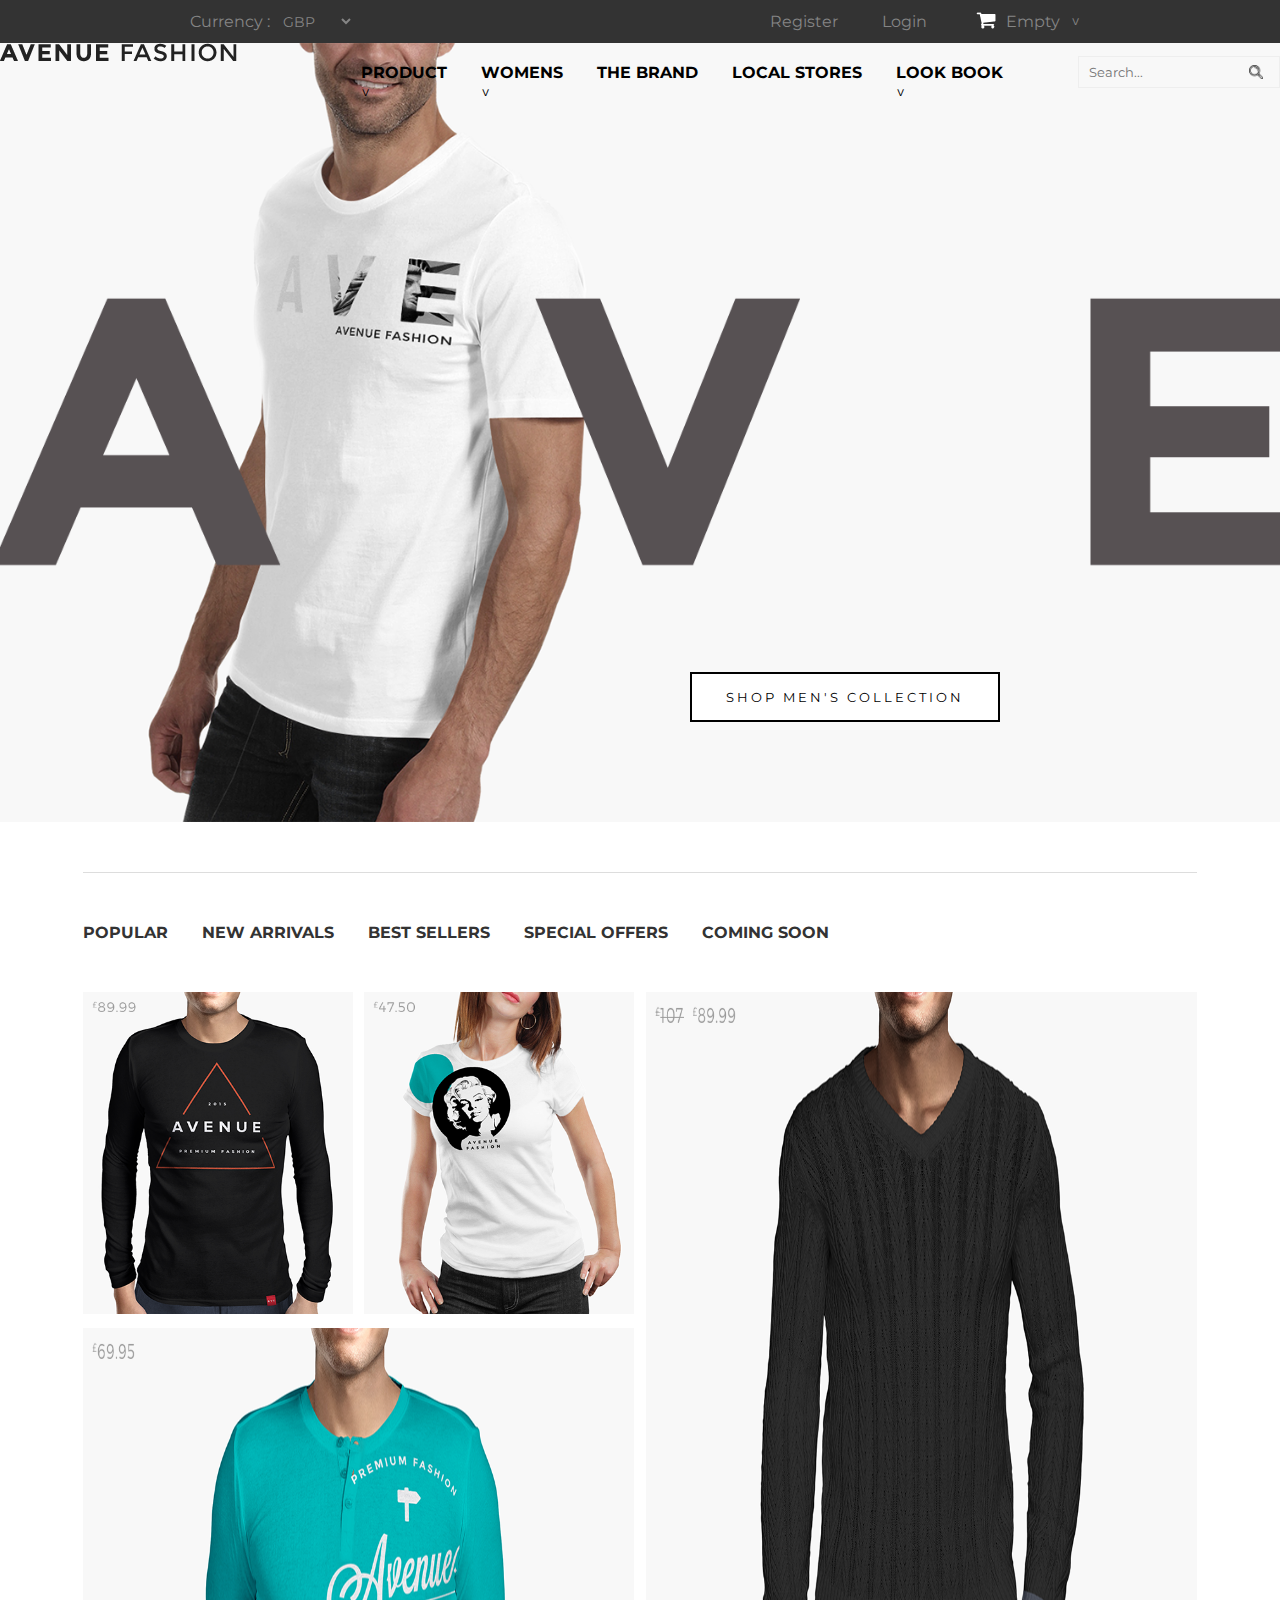
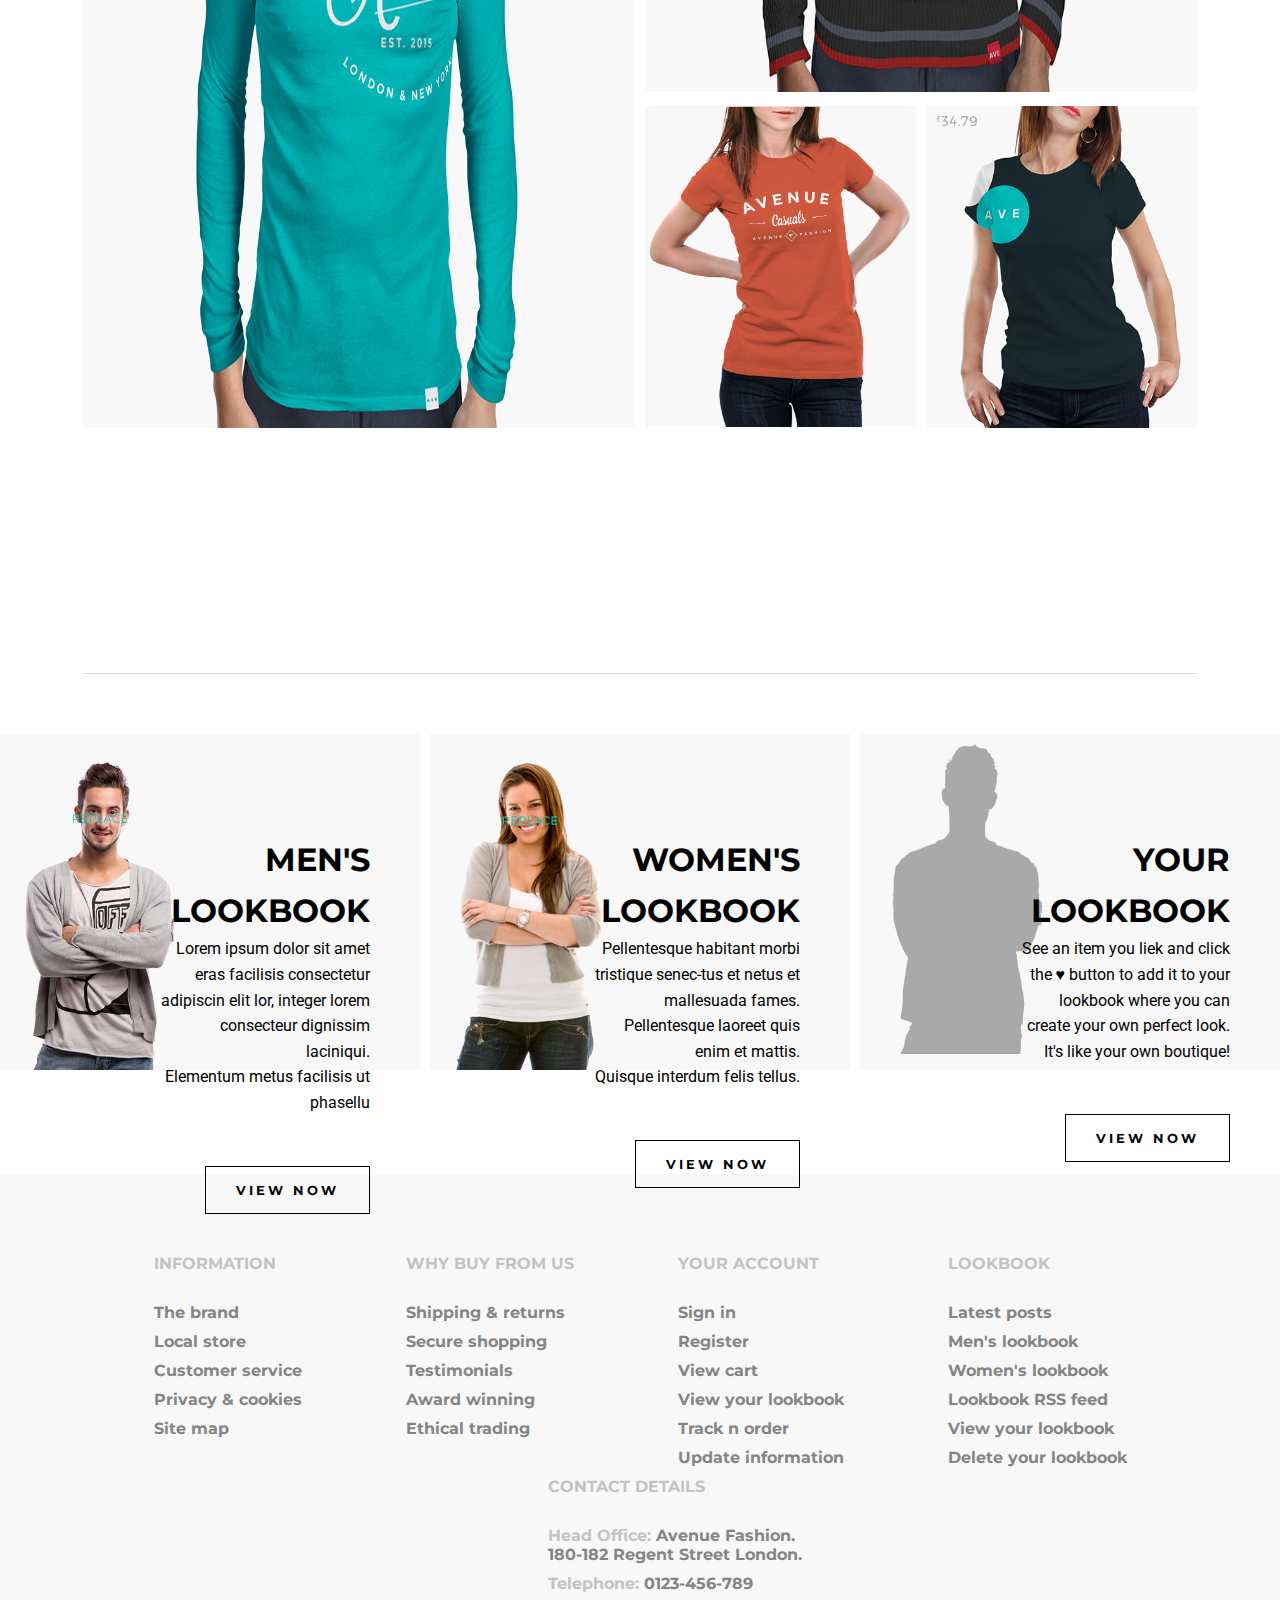
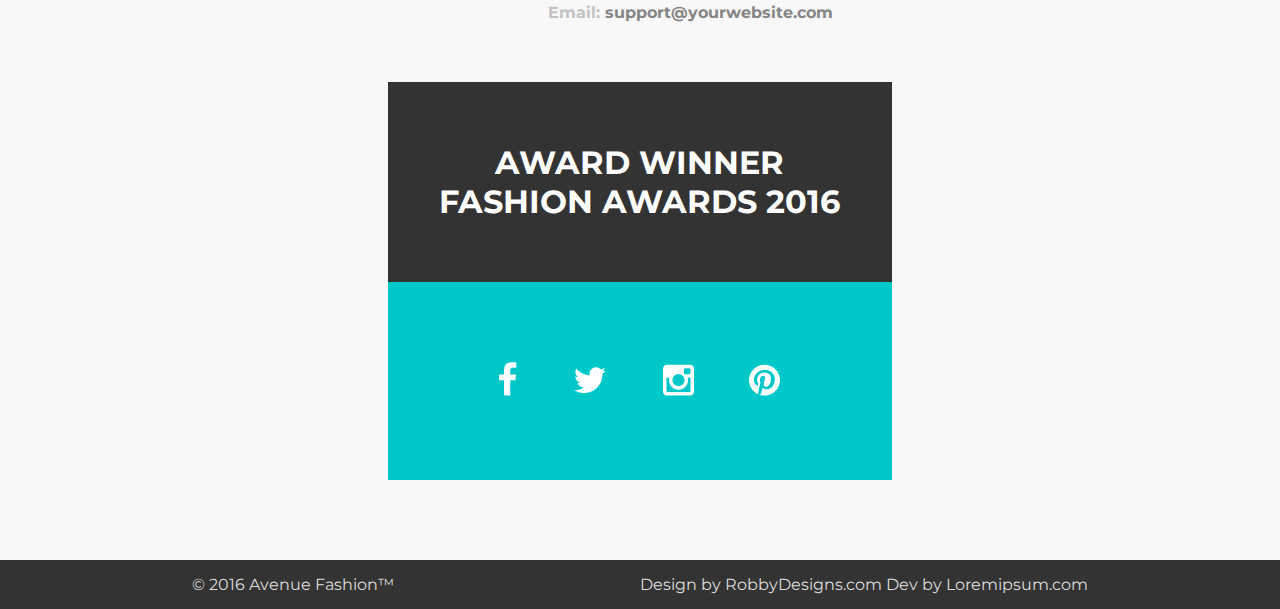
<file: index.html>
<!DOCTYPE html>
<html>
<head>
	<meta name="viewport" content="width=device-width, initial-scale=1">

	<title>Demo php</title>

	<!-- font google -->
	<link href="https://fonts.googleapis.com/css?family=Montserrat|Roboto" rel="stylesheet">

	<!-- css -->
	<link rel="stylesheet" type="text/css" href="css/style.css">
	<!-- <link rel="stylesheet" type="text/css" href="home-phone.css"> -->
	
	<!-- js -->
	<script src="https://ajax.googleapis.com/ajax/libs/jquery/3.3.1/jquery.min.js"></script>
	<script type="text/javascript" src="js/home.js" ></script>

</head>
<body>
	<!-- top-bar -->
	<div class="top-bar">
		<div class="container-top-bar">
			<div class="currency">
				<span>Currency :</span>
				<div class="select">
					<select>
						<option value="gbp">GBP</option>
						<option value="euro">Euro</option>s
						<option value="dollar">Dollar</option>
					</select>
				</div>
			</div>
			<div class="sign">
				<a href="login.html">Register</a>
				<a href="login.html">Login</a>
				<a class="empty" href="">Empty</a>
			</div>
		</div>
	</div>
	<!-- header -->
	<div class="header">
		<div class="container">
			<div class="logo">
				<a href="index.html"><img src="img/logo.png"></a>
			</div>
			<div class="menu-header">
				<ul class="navi1">
					<li class="main">
						<a href="">PRODUCT</a>
						<ul class="sub-navi">
							<li><span>CASUALS</span>
								<ul class="sub-navi2">
									<li><a href="productview.html">Jackets</a></li>
									<li><a href="productview.html">Hoodies & Sweatshirts</a></li>
									<li><a href="productview.html">Polo Shirts</a></li>
									<li><a href="productview.html">Sportwear</a></li>
									<li><a href="productview.html">Trousers & Chinos</a></li>
									<li><a href="productview.html">T-Shirts</a></li>
								</ul>
							</li>
							<li><span>FORMAL</span>
							<ul class="sub-navi2">
									<li><a href="productview.html">Jackets</a></li>
									<li><a href="productview.html">Shirts</a></li>
									<li><a href="productview.html">Suits</a></li>
									<li><a href="productview.html">Trousers</a></li>
								</ul>
							</li>
							<div class="sale">
								<p href="">AUTUMN SALE!</p>
								<p href="">UP TO 50% OFF</p>
							</div>
						</ul>
					</li>
					<li class="main"><a href="">WOMENS</a></li>
					<li class="main nosub"><a href="">THE BRAND</a></li>
					<li class="main nosub"><a href="local store.html">LOCAL STORES</a></li>
					<li class="main">
						<a href="">LOOK BOOK</a>
						<ul class="sub-navi">
							<li><span>OUR LOOKBOOKS</span>
								<ul class="sub-navi2">
									<li><a href="productview.html">Latest Posts (mixed)</a></li>
									<li><a href="productview.html">Men's Lookbook</a></li>
									<li><a href="productview.html">Women's Lookbook</a></li>
									
								</ul>
							</li>
							<li><span>YOUR LOOKBOOKS</span>
							<ul class="sub-navi2">
									<li><a href="productview.html">View and Edit</a></li>
									<li><a href="productview.html">Share</a></li>
									<li><a href="productview.html">Delete</a></li>
									
								</ul>
							</li>
							<div class="sale">
								<p href="">AUTUMN SALE!</p>
								<p href="">UP TO 50% OFF</p>
							</div>
						</ul>
					</li>
				</ul>
				<input class="search" type="text" name="" placeholder="Search...">				
			</div>
			
			<button class="shop-men">SHOP MEN'S COLLECTION</button>
		</div>
	</div>
	<!-- content -->
	<div class="content">
		<div style="height: 1300px" class="container">
			<div class="menu-content">
				<ul class="menu-content">
					<li class="popular"><a>POPULAR</a></li>
					<li class="new-arrivals"><a>NEW ARRIVALS</a></li>
					<li class="best-seller"><a>BEST SELLERS</a></li>
					<li class="offer"><a>SPECIAL OFFERS</a></li>
					<li class="coming"><a>COMING SOON</a></li>
				</ul>
			</div>
			<div class="category one">
				<div class="left-top">
					<div class="img2 main">
						<img class="main" src="img/img2.png">
						<div class="bonus">
							<span>WOMEN'S BURNT ORANGE CASUAL TEE $29.95</span>
							<p>Classic casual t-shirt for women on the move.</p>
							<p>100% cotton.</p>
							<p class="cart"><img src="img/cart.png"></p>
							<p class="cart"><img src="img/heart.png"></p>
							<p class="cart"><img src="img/arrow.png"></p>
						</div>
					</div>
					<div class="img3 main">
						<img class="main" src="img/img3.png">
						<div class="bonus">
							<span>WOMEN'S BURNT ORANGE CASUAL TEE $29.95</span>
							<p>Classic casual t-shirt for women on the move.</p>
							<p>100% cotton.</p>
							<p class="cart"><img src="img/cart.png"></p>
							<p class="cart"><img src="img/heart.png"></p>
							<p class="cart"><img src="img/arrow.png"></p>
						</div>
					</div>
				</div>
				<div class="right-top main">
					<img class="main" src="img/img4.png">
					<div class="bonus bonus4">
						<span>MEN'S BURNT BLACK TEE $29.95</span>
						<p>Classic casual t-shirt for women on the move.</p>
						<p>100% cotton.</p>
						<p class="cart"><img src="img/cart.png"></p>
						<p class="cart"><img src="img/heart.png"></p>
						<p class="cart"><img src="img/arrow.png"></p>
					</div>
				</div>
				<div class="left-bot main">
					<img class="main" src="img/img5.png">
					<div class="bonus bonus5">
						<span>MEN'S BURNT BLUE SKY CASUAL TEE $29.95</span>
						<p>Classic casual t-shirt for women on the move.</p>
						<p>100% cotton.</p>
						<p class="cart"><img src="img/cart.png"></p>
						<p class="cart"><img src="img/heart.png"></p>
						<p class="cart"><img src="img/arrow.png"></p>
					</div>
				</div>
				
				<div class="right-bot">
					<div class="img6 main">
						<img class="main" src="img/img6.png">
						<div class="bonus">
							<span>WOMEN'S BURNT ORANGE CASUAL TEE $29.95</span>
							<p>Classic casual t-shirt for women on the move.</p>
							<p>100% cotton.</p>
							<p class="cart"><img src="img/cart.png"></p>
							<p class="cart"><img src="img/heart.png"></p>
							<p class="cart"><img src="img/arrow.png"></p>
						</div>
					</div>
					<div class="img7 main">
						<img src="img/img7.png">
						<div class="bonus">
							<span>WOMEN'S BURNT ORANGE CASUAL TEE $29.95</span>
							<p>Classic casual t-shirt for women on the move.</p>
							<p>100% cotton.</p>
							<p class="cart"><img src="img/cart.png"></p>
							<p class="cart"><img src="img/heart.png"></p>
							<p class="cart"><img src="img/arrow.png"></p>
						</div>
					</div>
				</div>
			</div>
			<div class="category two">
				<div class="left-top">
					<div class="img2 main">
						<img class="main" src="img/img3.png">
						<div class="bonus">
							<span>WOMEN'S BURNT ORANGE CASUAL TEE $29.95</span>
							<p>Classic casual t-shirt for women on the move.</p>
							<p>100% cotton.</p>
							<p class="cart"><img src="img/cart.png"></p>
							<p class="cart"><img src="img/heart.png"></p>
							<p class="cart"><img src="img/arrow.png"></p>
						</div>
					</div>
					<div class="img3 main">
						<img class="main" src="img/img2.png">
						<div class="bonus">
							<span>WOMEN'S BURNT ORANGE CASUAL TEE $29.95</span>
							<p>Classic casual t-shirt for women on the move.</p>
							<p>100% cotton.</p>
							<p class="cart"><img src="img/cart.png"></p>
							<p class="cart"><img src="img/heart.png"></p>
							<p class="cart"><img src="img/arrow.png"></p>
						</div>
					</div>
				</div>
				<div class="right-top main">
					<img class="main" src="img/img4.png">
					<div class="bonus bonus4">
						<span>MEN'S BURNT BLACK TEE $29.95</span>
						<p>Classic casual t-shirt for women on the move.</p>
						<p>100% cotton.</p>
						<p class="cart"><img src="img/cart.png"></p>
						<p class="cart"><img src="img/heart.png"></p>
						<p class="cart"><img src="img/arrow.png"></p>
					</div>
				</div>
				<div class="left-bot main">
					<img class="main" src="img/img5.png">
					<div class="bonus bonus5">
						<span>MEN'S BURNT BLUE SKY CASUAL TEE $29.95</span>
						<p>Classic casual t-shirt for women on the move.</p>
						<p>100% cotton.</p>
						<p class="cart"><img src="img/cart.png"></p>
						<p class="cart"><img src="img/heart.png"></p>
						<p class="cart"><img src="img/arrow.png"></p>
					</div>
				</div>
				
				<div class="right-bot">
					<div class="img6 main">
						<img class="main" src="img/img7.png">
						<div class="bonus">
							<span>WOMEN'S BURNT ORANGE CASUAL TEE $29.95</span>
							<p>Classic casual t-shirt for women on the move.</p>
							<p>100% cotton.</p>
							<p class="cart"><img src="img/cart.png"></p>
							<p class="cart"><img src="img/heart.png"></p>
							<p class="cart"><img src="img/arrow.png"></p>
						</div>
					</div>
					<div class="img7 main">
						<img src="img/img6.png">
						<div class="bonus">
							<span>WOMEN'S BURNT ORANGE CASUAL TEE $29.95</span>
							<p>Classic casual t-shirt for women on the move.</p>
							<p>100% cotton.</p>
							<p class="cart"><img src="img/cart.png"></p>
							<p class="cart"><img src="img/heart.png"></p>
							<p class="cart"><img src="img/arrow.png"></p>
						</div>
					</div>
				</div>
			</div>			
		</div>
		<div class="lookbook">
			<div class="item-lookbook">
				<img src="img/img8.png">
				<div class="content-lookbook">
					<h1>MEN'S</h1>
					<h1>LOOKBOOK</h1>
					<p>Lorem ipsum dolor sit amet eras facilisis consectetur adipiscin elit lor, integer lorem consecteur dignissim laciniqui.</p>
					<p>Elementum metus facilisis ut phasellu</p>
					<button>VIEW NOW</button>
				</div>
			</div>
			<div class="item-lookbook">
				<img src="img/img9.png">
				<div class="content-lookbook">
					<h1>WOMEN'S</h1>
					<h1>LOOKBOOK</h1>
					<p>Pellentesque habitant morbi tristique senec-tus et netus et mallesuada fames.</p>
					<p>Pellentesque laoreet quis enim et mattis.</p>
					<p>Quisque interdum felis tellus.</p>
					<button>VIEW NOW</button>
				</div>
			</div>
			<div class="item-lookbook">
				<img src="img/img10.png">
				<div class="content-lookbook">
					<h1>YOUR</h1>
					<h1>LOOKBOOK</h1>
					<p>See an item you liek and click the ♥ button to add it to your lookbook where you can create your own perfect look.</p>
					<p>It's like your own boutique!</p>
					<button>VIEW NOW</button>
				</div>
			</div>
		</div>
	</div>
	<!-- footer -->
	<div class="footer">
		<div class="container container-footer">
			<div class="navi-foot">
				<ul class="menu-footer">
					<li class="main">
						<span>INFORMATION</span>
						<ul class="sub-footer">
							<li><a href="">The brand</a></li>
							<li><a href="">Local store</a></li>
							<li><a href="">Customer service</a></li>
							<li><a href="">Privacy & cookies</a></li>
							<li><a href="">Site map</a></li>
						</ul>
					</li>
					<li class="main">
						<span>WHY BUY FROM US</span>
						<ul class="sub-footer">
							<li><a href="">Shipping & returns</a></li>
							<li><a href="">Secure shopping</a></li>
							<li><a href="">Testimonials</a></li>
							<li><a href="">Award winning</a></li>
							<li><a href="">Ethical trading</a></li>
						</ul>
					</li>
					<li class="main">
						<span>YOUR ACCOUNT</span>
						<ul class="sub-footer">
							<li><a href="">Sign in</a></li>
							<li><a href="">Register</a></li>
							<li><a href="">View cart</a></li>
							<li><a href="">View your lookbook</a></li>
							<li><a href="">Track n order</a></li>
							<li><a href="">Update information</a></li>
						</ul>
					</li>
					<li class="main">
						<span>LOOKBOOK</span>
						<ul class="sub-footer">
							<li><a href="">Latest posts</a></li>
							<li><a href="">Men's lookbook</a></li>
							<li><a href="">Women's lookbook</a></li>
							<li><a href="">Lookbook RSS feed</a></li>
							<li><a href="">View your lookbook</a></li>
							<li><a href="">Delete your lookbook</a></li>
						</ul>
					</li>
					<li class="main">
						<span>CONTACT DETAILS</span>
						<ul class="sub-footer">
							<li>Head Office: <a href="">Avenue Fashion.<br>180-182 Regent Street London.</a></li>
							<li>Telephone: <a href="">0123-456-789</a></li>
							<li>Email: <a href="">support@yourwebsite.com</a></li>
						</ul>
					</li>
				</ul>
			</div>
			<div class="award">
				<h1>AWARD WINNER</h1>
				<h1>FASHION AWARDS 2016</h1>
			</div>
			<div class="social">
				<img src="img/social.png">
			</div>
		</div>
	</div>
	<!-- bot-bar -->
	<div class="bot-bar">
		<div class="bar">
			<span>© 2016 Avenue Fashion™</span>
			<span class="design">Design by RobbyDesigns.com 	   Dev by Loremipsum.com</span>
		</div>
	</div> 
</body>
</html>
</file>
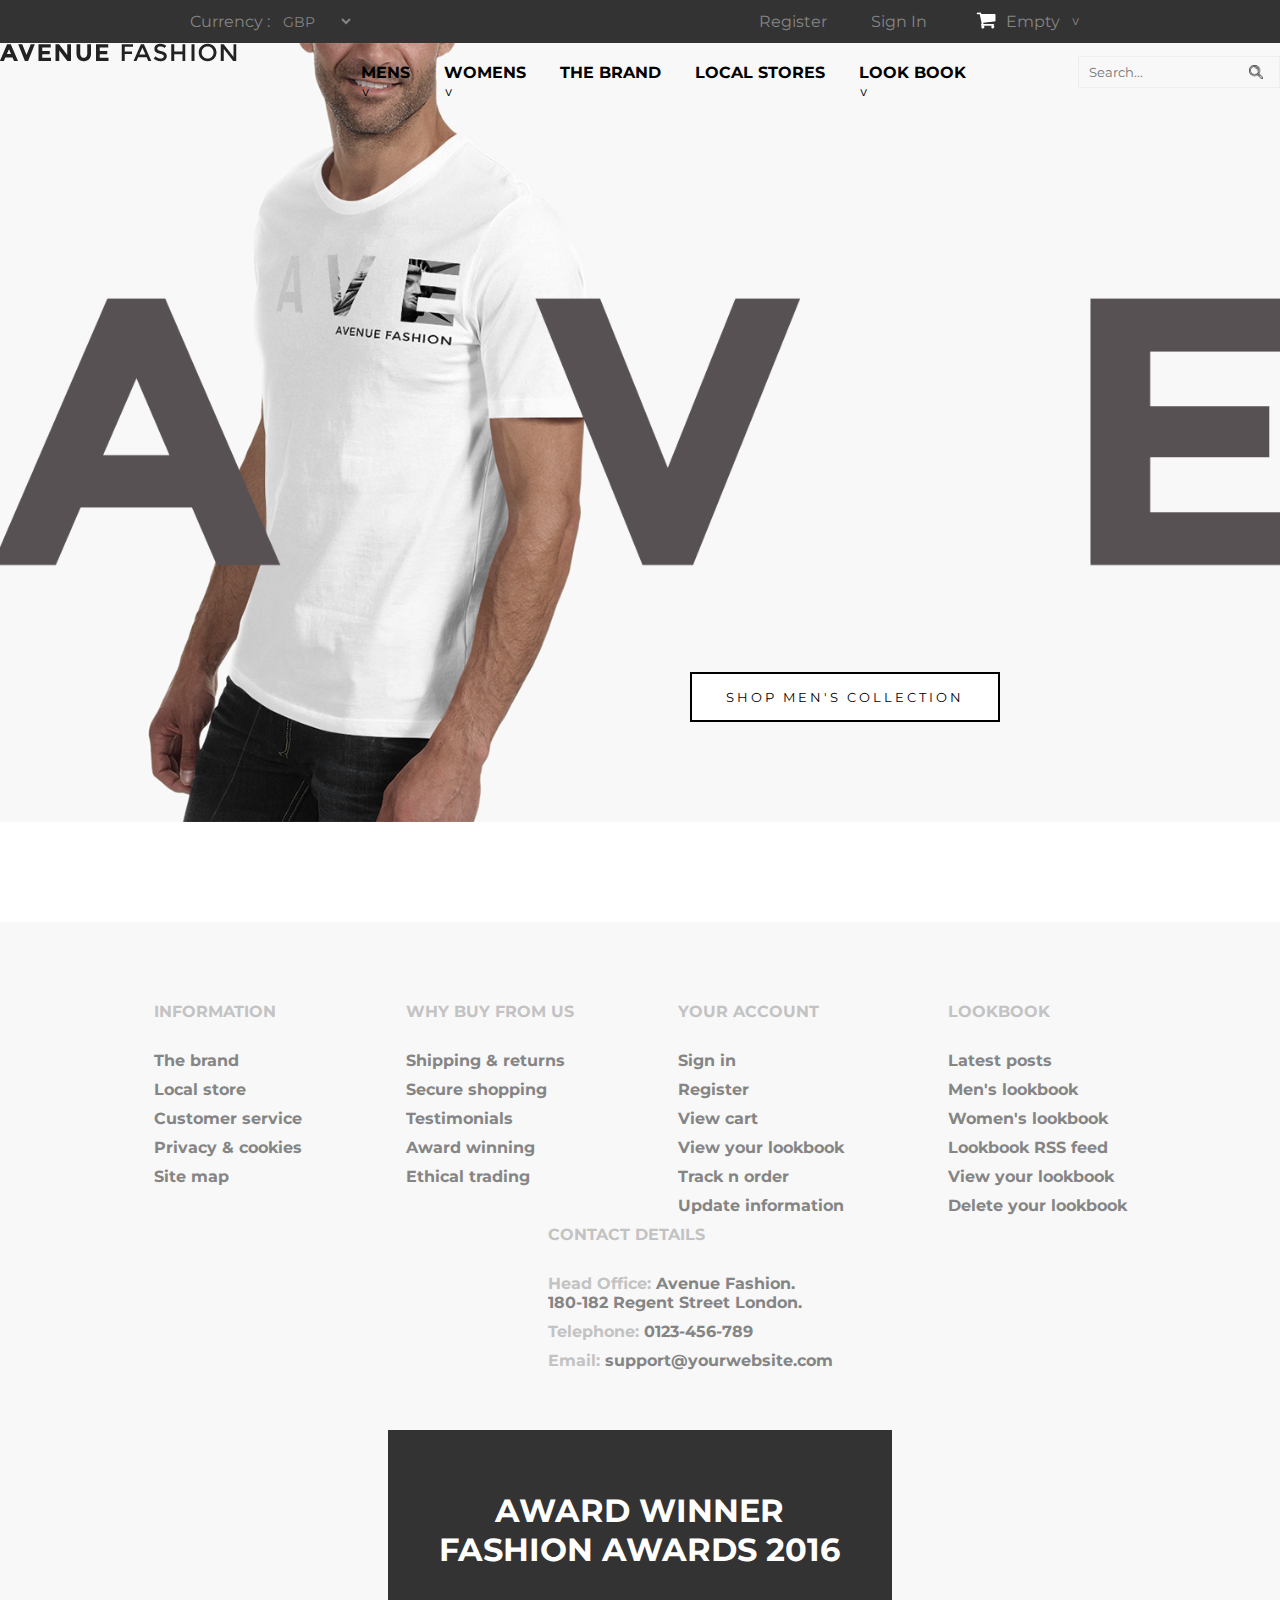
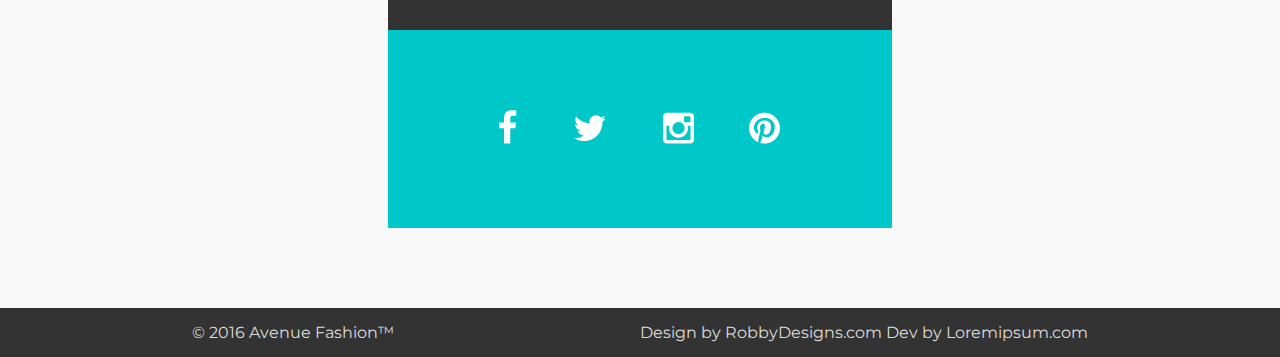
<file: brand.html>
<!DOCTYPE html>
<html>
<head>
	<meta name="viewport" content="width=device-width, initial-scale=1">

	<title>Demo php</title>

	<!-- font google -->
	<link href="https://fonts.googleapis.com/css?family=Montserrat|Roboto" rel="stylesheet">

	<!-- css -->
	<link rel="stylesheet" type="text/css" href="css/style.css">
	<!-- <link rel="stylesheet" type="text/css" href="home-phone.css"> -->
	
	<!-- js -->
	<script src="https://ajax.googleapis.com/ajax/libs/jquery/3.3.1/jquery.min.js"></script>

</head>
<body>
<!-- top-bar -->
	<div class="top-bar">
		<div class="container-top-bar">
			<div class="currency">
				<span>Currency :</span>
				<div class="select">
					<select>
						<option value="gbp">GBP</option>
						<option value="euro">Euro</option>s
						<option value="dollar">Dollar</option>
					</select>
				</div>
			</div>
			<div class="sign">
				<a href="login.html">Register</a>
				<a href="login.html">Sign In</a>
				<a class="empty" href="">Empty</a>
			</div>
		</div>
	</div>
	<!-- header -->
	<div class="header">
		<div class="container">
			<div class="logo">
				<a href="home.html"><img src="img/logo.png"></a>
			</div>
			<div class="menu-header">
				<ul class="navi1">
					<li class="main">
						<a href="">MENS</a>
						<ul class="sub-navi">
							<li><span>CASUALS</span>
								<ul class="sub-navi2">
									<li><a href="productview.html">Jackets</a></li>
									<li><a href="productview.html">Hoodies & Sweatshirts</a></li>
									<li><a href="productview.html">Polo Shirts</a></li>
									<li><a href="productview.html">Sportwear</a></li>
									<li><a href="productview.html">Trousers & Chinos</a></li>
									<li><a href="productview.html">T-Shirts</a></li>
								</ul>
							</li>
							<li><span>FORMAL</span>
							<ul class="sub-navi2">
									<li><a href="productview.html">Jackets</a></li>
									<li><a href="productview.html">Shirts</a></li>
									<li><a href="productview.html">Suits</a></li>
									<li><a href="productview.html">Trousers</a></li>
								</ul>
							</li>
							<div class="sale">
								<p href="">AUTUMN SALE!</p>
								<p href="">UP TO 50% OFF</p>
							</div>
						</ul>
					</li>
					<li class="main"><a href="">WOMENS</a></li>
					<li class="main nosub"><a href="">THE BRAND</a></li>
					<li class="main nosub"><a href="local store.html">LOCAL STORES</a></li>
					<li class="main">
						<a href="">LOOK BOOK</a>
						<ul class="sub-navi">
							<li><span>OUR LOOKBOOKS</span>
								<ul class="sub-navi2">
									<li><a href="productview.html">Latest Posts (mixed)</a></li>
									<li><a href="productview.html">Men's Lookbook</a></li>
									<li><a href="productview.html">Women's Lookbook</a></li>
									
								</ul>
							</li>
							<li><span>YOUR LOOKBOOKS</span>
							<ul class="sub-navi2">
									<li><a href="productview.html">View and Edit</a></li>
									<li><a href="productview.html">Share</a></li>
									<li><a href="productview.html">Delete</a></li>
									
								</ul>
							</li>
							<div class="sale">
								<p href="">AUTUMN SALE!</p>
								<p href="">UP TO 50% OFF</p>
							</div>
						</ul>
					</li>
				</ul>
				<input class="search" type="text" name="" placeholder="Search...">				
			</div>
			
			<button class="shop-men">SHOP MEN'S COLLECTION</button>
		</div>
	</div>
	<!-- <div class="content">
	<div class="container">
		<div class="left">
			<img src="img/brand1.png">
			<img src="img/brand2.png">
		</div>
	</div>
	</div> -->
	<!-- footer -->
	<div class="footer">
		<div class="container container-footer">
			<div class="navi-foot">
				<ul class="menu-footer">
					<li class="main">
						<span>INFORMATION</span>
						<ul class="sub-footer">
							<li><a href="">The brand</a></li>
							<li><a href="">Local store</a></li>
							<li><a href="">Customer service</a></li>
							<li><a href="">Privacy & cookies</a></li>
							<li><a href="">Site map</a></li>
						</ul>
					</li>
					<li class="main">
						<span>WHY BUY FROM US</span>
						<ul class="sub-footer">
							<li><a href="">Shipping & returns</a></li>
							<li><a href="">Secure shopping</a></li>
							<li><a href="">Testimonials</a></li>
							<li><a href="">Award winning</a></li>
							<li><a href="">Ethical trading</a></li>
						</ul>
					</li>
					<li class="main">
						<span>YOUR ACCOUNT</span>
						<ul class="sub-footer">
							<li><a href="">Sign in</a></li>
							<li><a href="">Register</a></li>
							<li><a href="">View cart</a></li>
							<li><a href="">View your lookbook</a></li>
							<li><a href="">Track n order</a></li>
							<li><a href="">Update information</a></li>
						</ul>
					</li>
					<li class="main">
						<span>LOOKBOOK</span>
						<ul class="sub-footer">
							<li><a href="">Latest posts</a></li>
							<li><a href="">Men's lookbook</a></li>
							<li><a href="">Women's lookbook</a></li>
							<li><a href="">Lookbook RSS feed</a></li>
							<li><a href="">View your lookbook</a></li>
							<li><a href="">Delete your lookbook</a></li>
						</ul>
					</li>
					<li class="main">
						<span>CONTACT DETAILS</span>
						<ul class="sub-footer">
							<li>Head Office: <a href="">Avenue Fashion.<br>180-182 Regent Street London.</a></li>
							<li>Telephone: <a href="">0123-456-789</a></li>
							<li>Email: <a href="">support@yourwebsite.com</a></li>
						</ul>
					</li>
				</ul>
			</div>
			<div class="award">
				<h1>AWARD WINNER</h1>
				<h1>FASHION AWARDS 2016</h1>
			</div>
			<div class="social">
				<img src="img/social.png">
			</div>
		</div>
	</div>
	<!-- bot-bar -->
	<div class="bot-bar">
		<div class="bar">
			<span>© 2016 Avenue Fashion™</span>
			<span class="design">Design by RobbyDesigns.com 	   Dev by Loremipsum.com</span>
		</div>
	</div> 
</body>
</html>
</file>
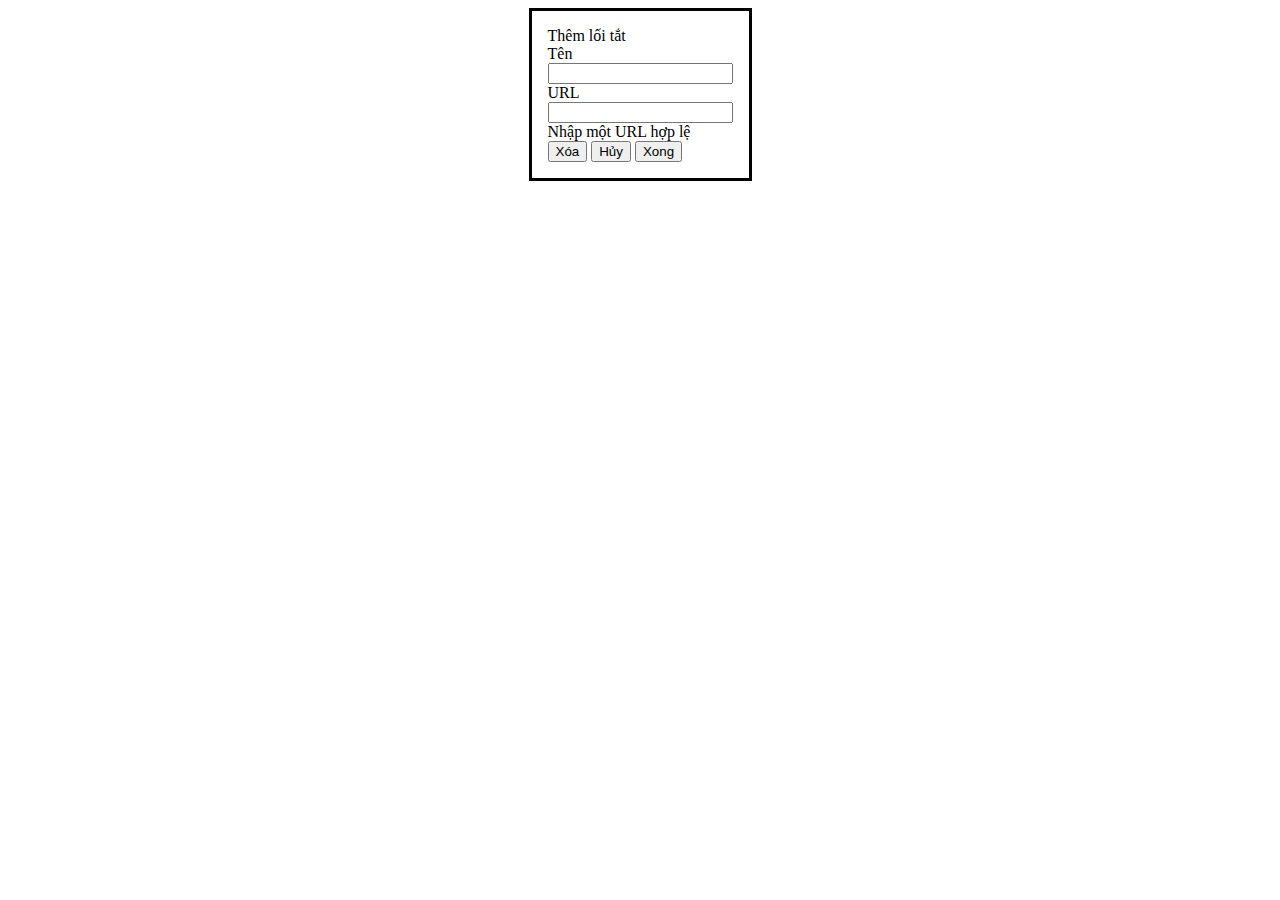
<file: img/Tab mới_files/edit.html>
<!DOCTYPE html>
<!-- saved from url=(0309)chrome-search://most-visited/edit.html?addTitle=Th%C3%AAm%20l%E1%BB%91i%20t%E1%BA%AFt&editTitle=Ch%E1%BB%89nh%20s%E1%BB%ADa%20ph%C3%ADm%20t%E1%BA%AFt&nameField=T%C3%AAn&urlField=URL&linkRemove=X%C3%B3a&linkCancel=H%E1%BB%A7y&linkDone=Xong&invalidUrl=Nh%E1%BA%ADp%20m%E1%BB%99t%20URL%20h%E1%BB%A3p%20l%E1%BB%87 -->
<html><!-- Copyright 2018 The Chromium Authors. All rights reserved.
     Use of this source code is governed by a BSD-style license that can be
     found in the LICENSE file. --><head><meta http-equiv="Content-Type" content="text/html; charset=UTF-8">
  <!--<base target="_top">--><base href="." target="_top">
  
  <link rel="stylesheet" type="text/css" href="chrome-search://most-visited/animations.css">
  <link rel="stylesheet" type="text/css" href="chrome-search://most-visited/constants.css">
  <link rel="stylesheet" type="text/css" href="chrome-search://most-visited/edit.css">
  <script src="chrome-search://most-visited/utils.js"></script>
  <script src="chrome-search://most-visited/animations.js"></script>
  <script src="chrome-search://most-visited/edit.js"></script>
<title>Chỉnh sửa phím tắt</title></head>
<body>
  <dialog id="edit-link-dialog" open="">
    <div id="dialog-title">Thêm lối tắt</div>
    <form id="edit-form" action="chrome-search://most-visited/edit.html?addTitle=Th%C3%AAm%20l%E1%BB%91i%20t%E1%BA%AFt&amp;editTitle=Ch%E1%BB%89nh%20s%E1%BB%ADa%20ph%C3%ADm%20t%E1%BA%AFt&amp;nameField=T%C3%AAn&amp;urlField=URL&amp;linkRemove=X%C3%B3a&amp;linkCancel=H%E1%BB%A7y&amp;linkDone=Xong&amp;invalidUrl=Nh%E1%BA%ADp%20m%E1%BB%99t%20URL%20h%E1%BB%A3p%20l%E1%BB%87">
      <div id="title" class="field-container">
        <label id="title-field-name" class="field-title" aria-label="Tên">Tên</label>
        <div class="input-container">
          <input id="title-field" class="field-input" type="text" autocomplete="off" tabindex="0">
          <div class="underline"></div>
        </div>
      </div>
      <div id="url" class="field-container">
        <label id="url-field-name" class="field-title" aria-label="URL">URL</label>
        <div class="input-container">
          <input id="url-field" class="field-input" type="text" autocomplete="off" spellcheck="false" dir="ltr" tabindex="0" required="">
          <div class="underline"></div>
        </div>
        <div id="invalid-url" class="error-msg">Nhập một URL hợp lệ</div>
      </div>
      <div class="buttons-container">
        <span>
          <button id="delete" class="paper secondary ripple" type="button" tabindex="0" title="Xóa">Xóa</button>
        </span>
        <span>
          <button id="cancel" class="paper secondary ripple" type="button" tabindex="0" title="Hủy" aria-label="Hủy">Hủy</button>
          <button type="submit" id="done" class="paper primary ripple" tabindex="0" title="Xong">Xong</button>
        </span>
      </div>
    </form>
  </dialog>


</body></html>
</file>
<file: css/style.css>
* {
	padding: 0;
	margin: 0;
	font-family: 'Montserrat', 'Roboto', sans-serif;
}
body {
	
}
/*---------top-bar----------*/
div.top-bar {
	max-width: 2050px;
	width: 100%;
	display: inline-block;
	background: #333333;
	z-index: 10;
	padding: 7px 0;
	position: fixed;
	top: 0;

}
div.container-top-bar {
	width: 900px;
	margin: 0 auto;
	position: relative;
}
div.currency {
	float: left;
}
div.currency span {
	color: #858585;
	display: inline-block;
}
div.select {
	display: inline-block;
}

div.select select {
	background: transparent;
   border: none;
   outline: none;
   font-size: 14px;
   height: 29px;
   padding: 5px; /* If you add too much padding here, the options won't show in IE */
   width: 80px;
   background: #333333;
   color: #858585;
}
div.sign {
	display: inline-block;
	float: right;
	padding-top :5px;
}
div.sign a {
	padding: 12px 20px;
	text-decoration: none;
	color: #858585;
}
div.sign a:hover {
	background: #00c8c8;
	color: #fff;
}
a.empty {
	margin-left: 25px;
	position: relative;
	padding: 12px 30px !important;
}
a.empty:before {
	content: "";
	width: 24px;
	height: 24px;
	background: url(../img/cart.png) no-repeat;
	position: absolute;
	left: 0;
}
a.empty:after {
	content: ">";
	transform: rotate(90deg);
	width: 12px;
	height: 12px;
	position: absolute;
	right: 5px;
	top: 40%;
}
div.container {
	max-width: 1500px;
	width: 100%;
	margin: 0 auto;
	
}
/*---------header----------*/
div.header {
	background: url(../img/img1.png) no-repeat center top;
    background-size: cover;
    margin-top: 43px;
    min-height: 779px;
    position: relative;
}
div.logo {
	float: left;
}
div.menu-header {
	width: 934px;
	display: inline-block;
	float: right;
}
div.menu-header ul li.main {
	display: inline-block;
	padding: 20px 15px;
	position: relative;
}
div.menu-header ul li.main:before {
	content: ">";
	transform: rotate(90deg);
	position: absolute;
	left: 15px;
	bottom: 0px;
}
li.nosub:before {
	content: "" !important;
}
div.menu-header ul li.main a:hover {
	color: #00c8c8;
}
ul.navi1 {
	display: inline-block;
}
ul.navi1 a {
	text-decoration: none;
	color: #000;
	font-weight: bold;
}
ul.sub-navi {
	position: absolute;
	left: 20px;
	top: 55px;
	padding: 20px 20px;
	background: #fff;
	-webkit-box-shadow: 5px 5px 3px 0px #e8e3e3;
    -moz-box-shadow: 5px 5px 5px 0px #e8e3e3;
    box-shadow: 5px 5px 3px 0px #e8e3e3;
    width: 480px;
    display: none;
    font-size: 20px;
}
ul.navi1 li.main:hover ul.sub-navi {
	display: block;
}
ul.sub-navi li {
	display: inline-block;
	padding: 10px 18px;
	vertical-align: top;
}
ul.sub-navi li span {
	font-weight: bold;
	margin-bottom: 20px;
}
ul.sub-navi2 {
	margin-top: 15px;
}
ul.sub-navi2 li {
	display: block;
	padding: 7px 0;
}
ul.sub-navi2 li a {
	font-weight: 550;
	color: #858585;
}
div.sale {
	margin-top: 50px;
	padding: 30px 20px;
	background: #333333;
	text-align: center;
}
div.sale p {
	color: #fff;
	font-weight: bold;
	font-size: 36px;
}


div.container input.search {
	width: 200px;
	height: 30px;
	background: url(../img/search1.png) no-repeat;
	background-size: 14px 14px;
	background-position: 170px;
	border: 1px solid #eee;
	text-indent: 10px;
	float: right;
	margin-top: 13px;
}
button.shop-men {
	/*margin: 658px 253px 124px 1280px;*/
	padding: 15px 25px;
	background: #fff;
	border: 2px solid #000;
	outline: none;
	width: 310px;
	letter-spacing: 3px;

	position: absolute;
	bottom: 100px;
	right: 280px;
}
button.shop-men:hover {
	cursor: pointer;
	background: #00c8c8;
	color: #fff;
	border: 2px solid #00c8c8;
}
button.shop-men:active {
	background: none;
	color: #000;
}

/*-------contents------*/

div.content div.container {
	border-top: 1px solid #ddd;
	border-bottom: 1px solid #ddd;
	padding: 50px 0;
	margin-top: 50px;
	width: 87%;
}

ul.menu-content {
	margin-bottom: 50px;
}
ul.menu-content li {
	display: inline-block;
	margin-right: 30px;
}
ul.menu-content li a {
	text-decoration: none;
	color: #333333;
	font-weight: bold;
}
ul.menu-content li a:hover {
	color: #00c8c8;
	cursor: pointer;
}
ul.menu-content li a:visited {
	color: #00c8c8;
}
div.category {
	width: 100%;
}
div.left-top {
	display: inline-block;
	vertical-align: top;
	margin-bottom: 10px;
	width: 49.5%;
}
div.img2 {
	float: left;
	width: 49%;
	position: relative;
}
div.img3 {
	width: 49%;
	float: right;
	position: relative;
}
div.img2 img,
div.img3 img,
div.img6 img,
div.img7 img {
	width: 100%;
}
div.right-top {
	float: right;
	position: relative;
	width: 49.5%;
}
div.right-top img.main {
	width: 100%;
	height: 700px;
	position: relative;
}
div.left-bot {
	float: left;
	width: 49.5%;
	position: relative;
}
div.left-bot .main {
	width: 100%;
	height: 700px;
	position: relative;
}
div.right-bot {
	float: right;
	width: 49.5%;
	margin-top: 10px;
	position: relative;
}
div.img6 {
	float: left;
	width: 49%;
	position: relative;
}
div.img7 {
	display: inline-block;
	width: 49%;
	float: right;
	position: relative;
}
div.content img:hover {
	-webkit-box-shadow: 8px 8px 10px 0px #e8e3e3;
    -moz-box-shadow: 8px 8px 10px 0px #e8e3e3;
    box-shadow: 8px 8px 10px 0px #e8e3e3;
    cursor: pointer;
}
div.bonus {
	background: #fff;
	padding: 20px 30px;
	-webkit-box-shadow: 8px 8px 10px 0px #e8e3e3;
    -moz-box-shadow: 8px 8px 10px 0px #e8e3e3;
    box-shadow: 8px 8px 10px 0px #e8e3e3;
    border-top: 1px solid #ddd;
    position: absolute;
    bottom: -188px;
    text-align: center;
    z-index: 77;
    display: none;
}
div.bonus5 {
	width: 810px;
	bottom: -169px;
}
div.bonus4 {
	width: 810px;
	bottom: -169px;
}
div.main:hover div.bonus {
	display: block;
}
div.bonus span {
	color: #858585;
	font-weight: bold;
	font-size: 15px;
}
div.bonus p {
	color: #858585;
	margin-top: 12px;
}

p.cart {
	width: 36px !important;
	height: 36px !important;
	background: #858585;
	text-align: center;
	border-radius: 50%;
	display: inline-block;
}
p.cart img {
	margin-top: 8px;
}
div.bonus img:hover {
	-webkit-box-shadow: 0px 0px 0px 0px #000 !important;
    -moz-box-shadow: 0px 0px 0px 0px #000 !important;
    box-shadow: 0px 0px 0px 0px #000 !important;
}
div.content img.main:hover div.bonus {
	display: block;
}
div.two {
	display: none;
}

div.lookbook {
	margin-top: 60px;
	display: flex;
	justify-content: space-between;
}
div.item-lookbook {
	position: relative;
	width: 33%;
}
div.item-lookbook img {
	width: 100%;
}
div.item-lookbook:nth-child(2) {
	margin:0 10px;
}
div.content-lookbook button {
	margin-top: 50px;
	padding: 15px 30px;
	background: none;
	border: 1px solid #000;
	outline: none;
	letter-spacing: 3px;
	font-weight: bold;
}
div.content-lookbook button:hover {
	background: #00c8c8;
	color: #fff;
	border: 1px solid #00c8c8;
	cursor: pointer;
}
div.content-lookbook button:active {
	background: none;
	color: #000;
}
div.content-lookbook {
	text-align: right;
	width: 50%;
	margin-right: 50px;
	position: absolute;
	top: 100px;
	right: 0;
	line-height: 1.6;
}
div.content-lookbook p {
	font-family: Roboto;
}

/*----------footer----------*/
div.footer {
	margin-top: 100px;
	background: #f8f8f8;
	padding: 80px 0;
	text-align: center;
}
div.container-footer {
	width: 77%;
	display: inline-block;
}
ul.menu-footer {
	width: 100%;
	margin: 0 auto;
}
ul.menu-footer li.main {
	display: inline-block;
	padding-left: 100px;
	font-weight: bold;
	vertical-align: top;
	color: #c3c3c3;
	text-align: left;
}
ul.menu-footer li.main:first-child {
	padding-left: 0;
}

ul.sub-footer {
	margin-top: 30px;
}
ul.sub-footer li {
	list-style: none;
	margin-bottom: 10px;
	text-align: left;
}
ul.sub-footer li a {
	text-decoration: none;
	color: #858585;
}
ul.sub-footer li a:hover {
	color: #00c8c8;
}
div.award,
div.social {
	padding: 61px 30px;
	background: #333333;
	display: inline-block;
	text-align: center;
	color: #fff;
	width: 45%;
	margin: 50px 0 0 0;
	vertical-align: bottom;
}
div.social {
	margin: 0;
	padding: 80px 30px;
	background: #00c8c8;
}

/*--------bot-bar--------*/
div.bot-bar {
	width: 100%;
	background: #333333;
	padding: 15px 0;
}
div.bar {
	width: 70%;
	margin: 0 auto;
}
div.bar span {
	color: #ddd;
}
span.design {
	float: right;
}


/*--------------------------login-----------------------*/
div.content-login {
	background: url(img/city.png) no-repeat;
}
div.welcome {
	text-align: center;
	padding: 160px 0;
	background: #000;
	opacity: 0.6;
}
div.text {
	width: 100%;
	display: inline-block;
	z-index: 10;
	color: #fff;
	font-size: 39px;
	line-height: 1.7;
}
div.login {
	margin: 50px auto 0 auto;
	text-align: center;
}
div.sign-in {
	width: 45%;
	display: inline-block;
	vertical-align: top;
	text-align: left;
}

div.sign-in input,
div.register input {
	display: block;
	width: calc(100% - 10px);
	margin-top: 30px;
	padding: 15px 5px;
	border: 1px solid #ddd;
	outline: 0;
	font-size: 20px;
}
div.sign-in button,
div.register button {
	margin: 50px 0;
	padding: 15px 20px;
	letter-spacing: 3px;
	background: none;
	border: 1px solid #000;
	outline: none;
	float: left;
}
div.sign-in button:hover,
div.register button:hover {
	background: #00c8c8;
	color: #fff;
	border: 1px solid #00c8c8;
	cursor: pointer;
}
div.sign-in button:active,
div.register button:active {
	background: none;
	color: #000;
	border: 1px solid #00c8c8;
}
/*div.register button {
	width: 220px !important;
}*/
div.register {
	width: 45%;
	display: inline-block;
	margin-left: 20px;
	padding-left: 20px;
}
input[type="checkbox"]{
	display: inline-block !important;
	width: 15px !important;
	padding: 0 !important;
	margin-right: 10px;
}
div.policy {
	margin-top: 57px;
    float: right;
    width: 270px;
}
div.policy span.policy {
	margin-left: 0;
}
div.policy a {
	color: #00c8c8;
	text-decoration: none;
}
div.register {
	border-left: 1px solid #ddd;
}
div.login p {
	width: max-content;
	margin-left: 100px;
	margin-top: 10px;
}


/*-----------------localStore-----------*/
div.local {
	width: 60%;
	margin: 0 auto;
	margin-top: 70px;
}
ul.place li {
	width: 33%;
	display: inline-block;
}
ul.place li h5,
div.map-detail h5 {
	margin: 15px 0;
}
ul.place li p {
	margin-bottom: 15px;
}
ul.place li button {
	letter-spacing: 3px;
	padding: 15px 20px;
	font-size: 18px;
	border: 1px solid #333333;
	background: no-repeat;
	outline: none;
}
ul.place li button:hover {
	cursor: pointer;
	background: #00c8c8;
	color: #fff;
	border: none;
}
ul.place li button:active {
	background: none;
	color: #333333;
	border: 1px solid #333333;
}
div.detail {
	margin: 50px 0 0 0;
	display: inline-block;
	width: 100%;
}
div.map img {
	width: 70%;
	float: left;
}
div.map-detail {
	width: calc(30% - 40px);
	background: #ddd;
	display: inline-block;
	vertical-align: top;
	padding: 5px 20px;
	float: left;
}
div.map-detail p {
	font-family: Roboto;
	width: 95%;
}
div.map-detail a {
	display: block;
	margin: 15px 0 15px 25px;
	position: relative;
	font-family: Roboto;
}
div.map-detail a:before {
	content: "";
	width: 20px;
	height: 20px;
	background: url(img/address.png) no-repeat;
	position: absolute;
	left: -20px;
}
div.map-detail a.phone:before {
	background: url(img/phone.png) no-repeat;
}
div.map-detail a.web:before {
	background: url(img/web.png) no-repeat;
}
div.map-detail a.mail:before {
	background: url(img/mail.png) no-repeat;
}
div.map-detail a.calender:before {
	background: url(img/calender.png) no-repeat;
}
img.social {
	margin: 50px 0;
}
div.newyork {
	display: none;
}
div.newyork img.newyork {
	transform: rotate(180deg);
}
div.paris {
	display: none;
}

/*--------------------productview--------------*/
div.product {
	margin-top: 80px;
	text-align: center;
}


div.slide {
	position: relative;
	width: 100%;
}
ul.bxslider {
	width: 49%;
	float: left;;
}
ul.bxslider li {
	width: 100%;
	list-style: none;
}
ul.bxslider li img {
	width: 100%;
}
div.choose {
	float: right;
	width: 49%;
	
}
img.slide-main {
	vertical-align: top;
	height: 710px;
}
div.description {
	width: 100%;
	display: inline-block;
	text-align: left;;
	font-size: 18px;
	font-weight: bold;
	position: relative;
}
div.description h2 {
	margin-bottom: 15px;
}
img.review {
	width: 100px !important;
	height: 25px;
	margin-bottom: -8px;
}
img.share {
	width: 220px !important;
	margin-bottom: -8px;
}
div.description span {
	margin-left: 10px;
}
a.tags {
	text-decoration: none;
	color: #00c8c8;
}
a.review {
	margin: 0 20px;
	text-decoration: none;
	color: #333333;
}
a.review:hover {
	color: #00c8c8;
}
div.rating {
	width: 140px;
	float: left;
}
div.star {
	background: url(../img/star.png) no-repeat;
	background-size: 24px 24px;
	width: 24px;
	height: 24px;
	display: inline-block;
}
div.hover {
	background: url(../img/star-hover.png) no-repeat;
	background-size: 24px 24px;
}
div.rated {
	background: url(../img/star-hover.png) no-repeat;
	background-size: 24px 24px;
}

p.sale {
	font-size: 36px;
	margin: 15px 0 20px 0;
	color: #8a8a8a;
}
dl {
	margin-top: 20px;
	width: 85%;
	
}
dt {
	margin-bottom: 20px;
	font-family: Roboto;
	color: #333333;
}
dd {
	display: list-item;
	list-style-type: disc;
	margin-left: 20px;
	font-family: Roboto;
	color: #333333;
}
div.choose {
	text-align: left;
}
div.choose label {
	font-size: 24px;
	width: 155px;
	display: inline-block;
}
div.choose select {
	width: 128px;
	padding: 10px 5px;
	font-size: 18px;
	margin-right: 40px;
	outline: none;
}
button.buy {
	width: 225px;
	height: 70px;
	margin-top: 50px;
	background: no-repeat;
	border: 1px solid #333333;
	font-size: 16px;
	letter-spacing: 3px;
	font-weight: bold;
	vertical-align: top;
}
button.buy:hover {
	background: #424242;
	color: #fff;
	cursor: pointer;
}
button.buy:active {
	background: none;
	border: 1px solid #333333;
	color: #000;
}
p.compare {
	margin-top: 25px;
}
img.add {
	width: 20px !important;
	height: 20px;
}
img.compare {
	width: 36px !important;
	height: 36px;
	background: #646464;
	border-radius: 50%;
}
span.compare {
	letter-spacing: 3px;
}

ul.detail {
	width: 100%;
	background: #ddd;
	text-align: left;
}
ul.detail li {
	display: inline-block;
	padding: 15px 14px;
	width: 220px;
	font-size: 18px;
	color: #333333;
	font-weight: bold;
	text-align: center;
}
ul.detail li:hover {
	background: #333333;
	color: #fff;
	cursor: pointer;
}
.css {
	background: #333333;
	color: #fff !important;
}
div.content-detail {
	width: 100%;
	margin: 20px 0 0 0;
	text-align: left;
}
div.sub-detail h3 {
	font-weight: bold;
	margin-bottom: 15px;

}
div.sub-detail p {
	font-size: 18px;
	line-height: 1.7;
	font-family: Roboto;
	color: #333333;
}

div.video-detail iframe {
	width: 100%;
	height: 500px;
}
div.video-detail {
	display: none;
}
</file>
